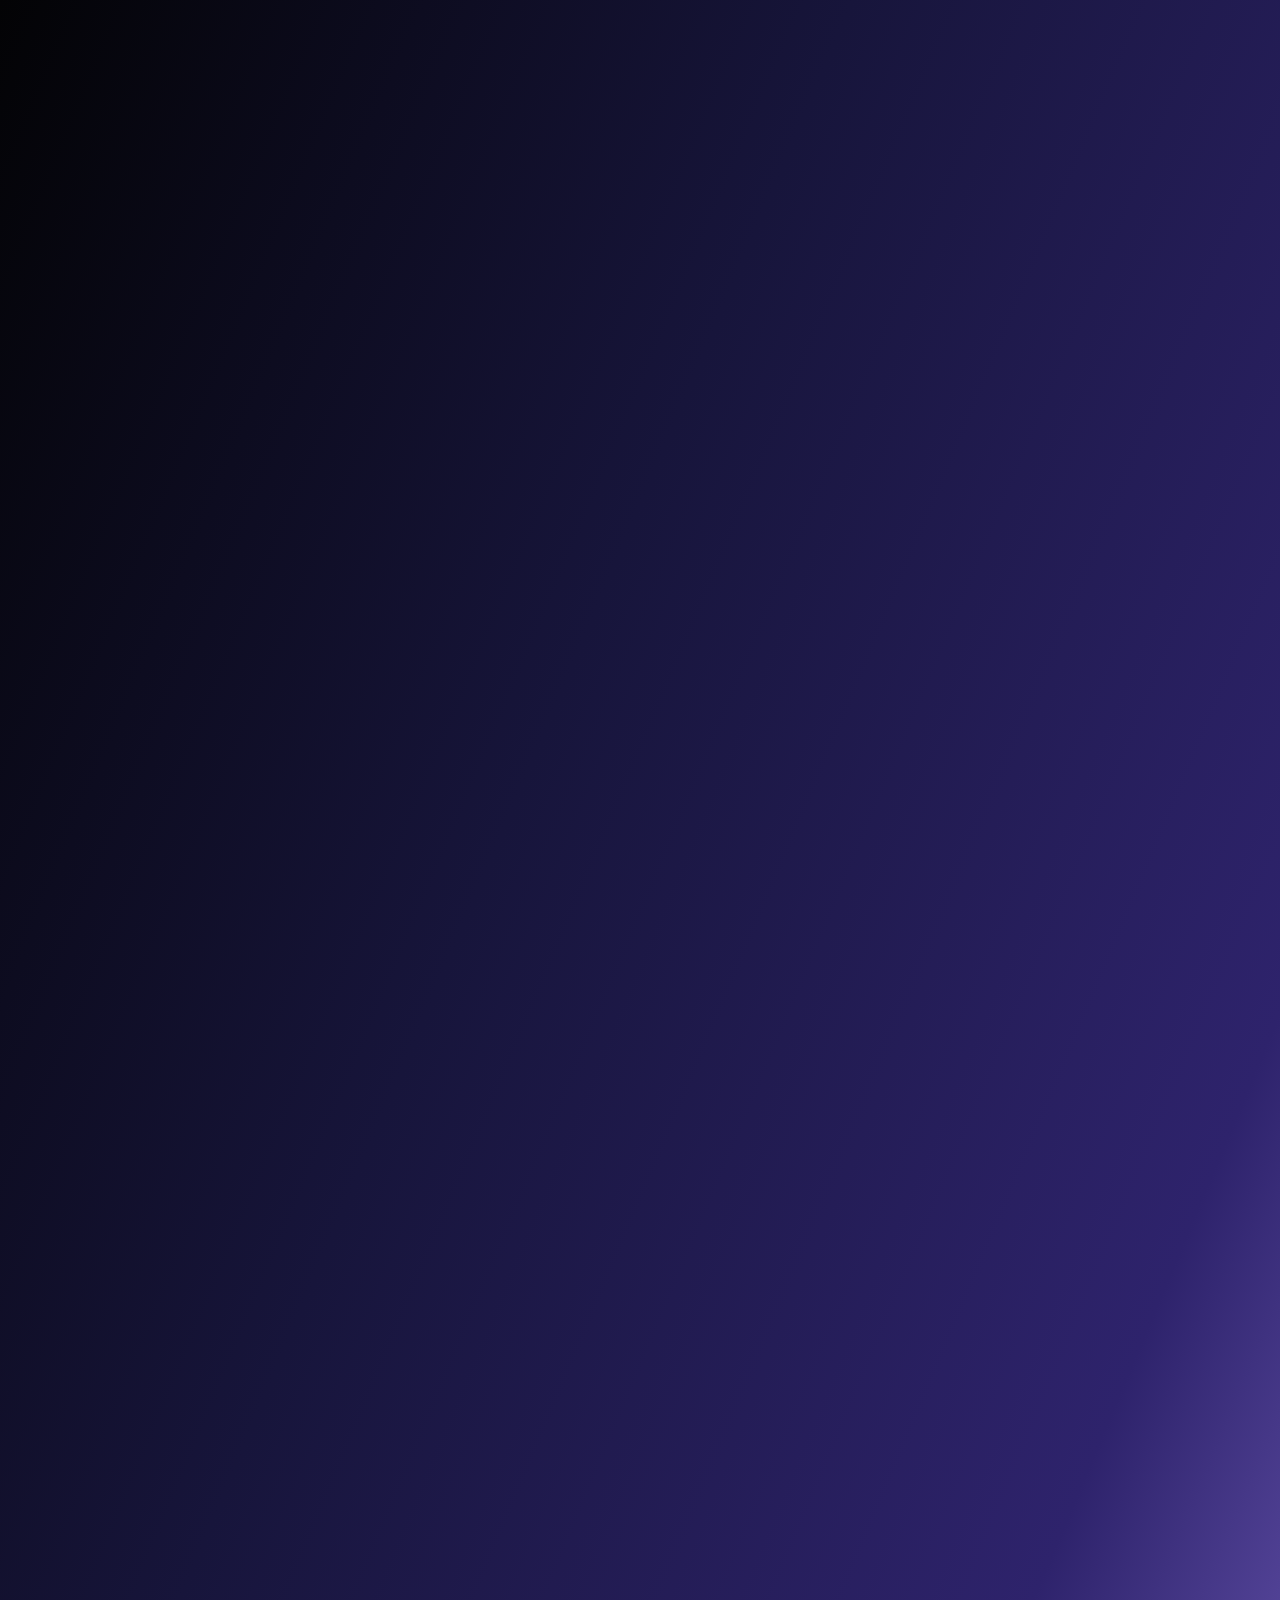
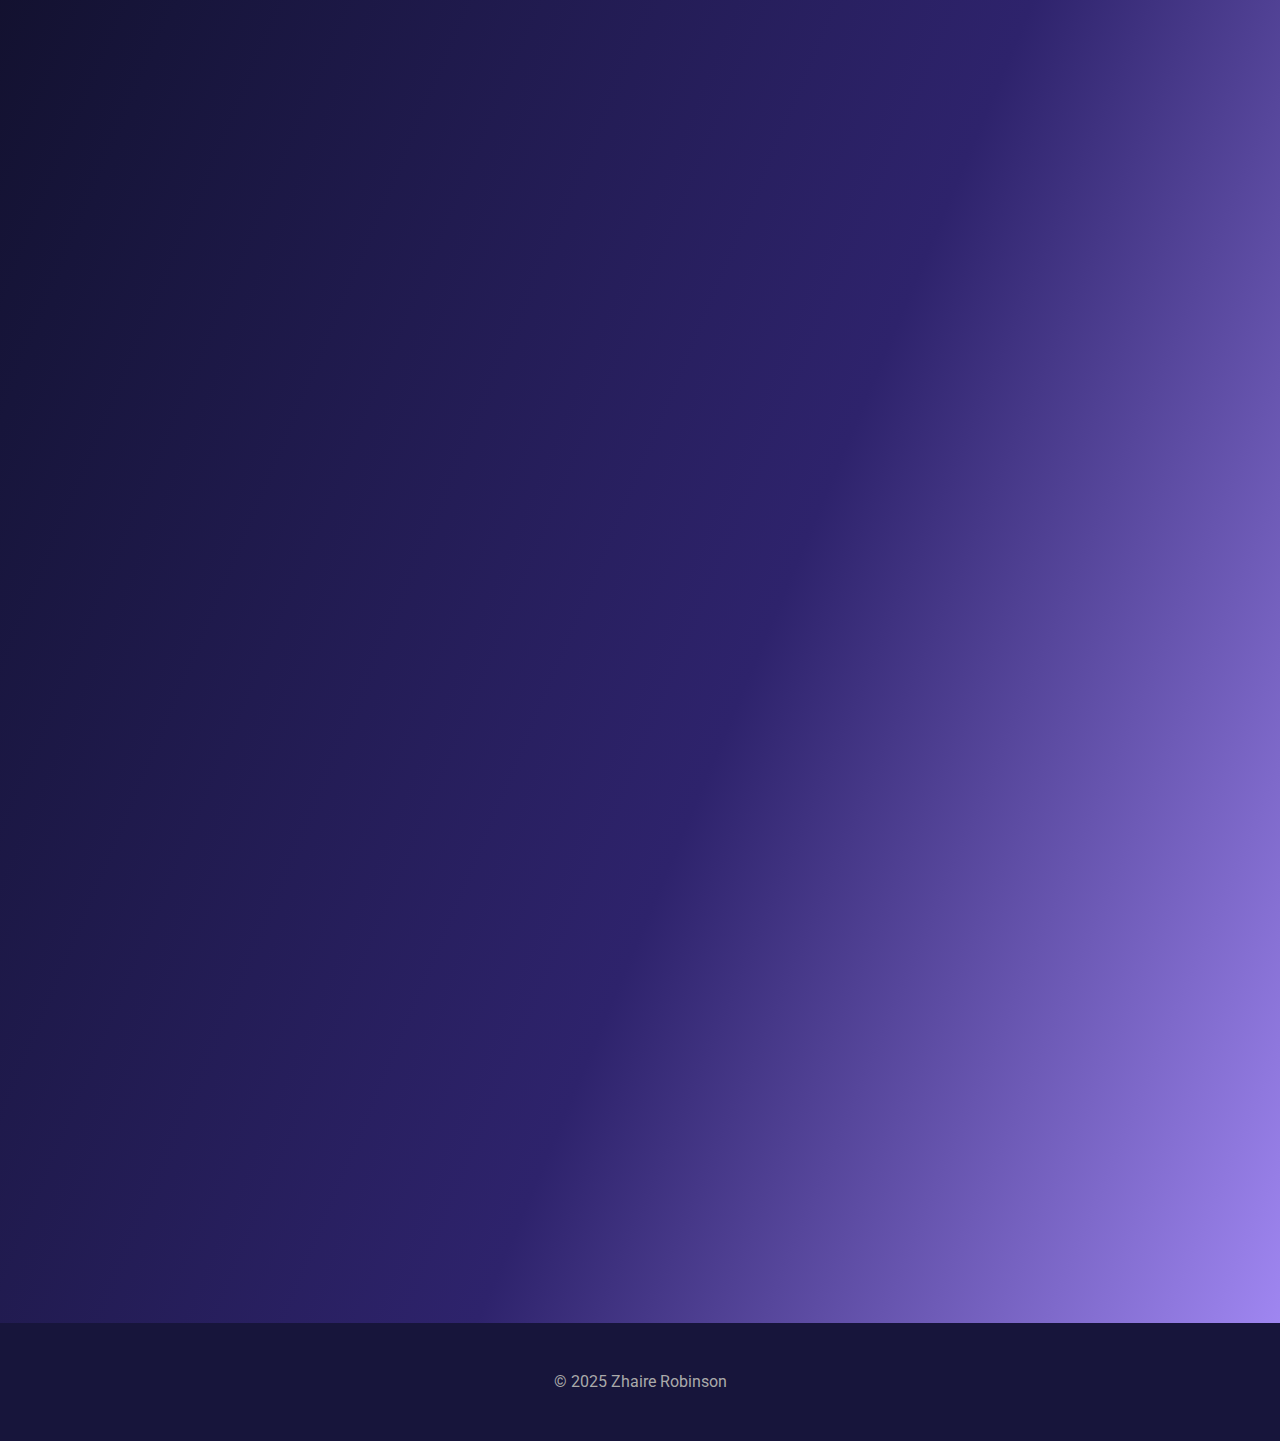
<file: index.html>
<!DOCTYPE html>
<html lang="en">
<head>
  <meta charset="UTF-8" />
  <meta name="viewport" content="width=device-width, initial-scale=1.0" />
  <title>Zhaire Robinson | Portfolio</title>
  <link href="https://fonts.googleapis.com/css2?family=Roboto:wght@400;700&display=swap" rel="stylesheet">
  <link rel="stylesheet" href="style.css" />
  <style>
    html {
      scroll-behavior: smooth;
    }
    .fade-in {
      opacity: 0;
      transform: translateY(30px);
      animation: fadeUp 0.8s ease-out forwards;
    }
    @keyframes fadeUp {
      to {
        opacity: 1;
        transform: translateY(0);
      }
    }
    .floating {
      animation: float 6s ease-in-out infinite;
    }
    @keyframes float {
      0% { transform: translateY(0px); }
      50% { transform: translateY(-10px); }
      100% { transform: translateY(0px); }
    }
  </style>
</head>
<body style="background: linear-gradient(to bottom right, #030305, #17153B, #2E236C, #a68cf9);">
  <header class="hero fade-in" style="background: linear-gradient(to right, #534278, #292628);">
    <nav>
      <div class="profile">
        <img src="your-photo.jpg" alt="Zhaire Robinson headshot" class="profile-img floating">
        <h1>Zhaire Robinson</h1>
      </div>
      <ul>
        <li><a href="#about">About</a></li>
        <li><a href="#projects">Projects</a></li>
        <li><a href="#experience">Experience</a></li>
        <li><a href="#contact">Contact</a></li>
      </ul>
    </nav>
    <div class="hero-text">
      <h2>Cybersecurity & IT Student</h2>
      <p>Combining technical strength and creative intuition to build, protect, and innovate.</p>
      <a class="cta-button" href="#projects">Explore My Projects</a>
    </div>
  </header>

  <section id="about" class="section decorated fade-in">
    <h2>About Me</h2>
    <p>I’m Zhaire Robinson — a driven Cybersecurity student based in Tampa, FL with hands-on experience in help desk support, customer experience, and IT troubleshooting. Currently studying IT & Cybersecurity at HCC, I’m expanding my skills in scripting, network defense, and system design while staying curious and creative in everything I do.</p>
  </section>

  <section id="projects" class="section decorated fade-in">
    <h2>Featured Projects</h2>
    <div class="projects">
      <div class="project-card">
        <img src="project1.jpg" alt="Screenshot of My Web project" class="project-img">
        <h3>My Web</h3>
        <p>My first website using HTML/CSS and Bootstrap. A simple but personal introduction to code and creativity.</p>
        <a href="https://replit.com/@zeettabyte" target="_blank">View Project</a>
      </div>
      <div class="project-card">
        <img src="project2.jpg" alt="Screenshot of PC Design project" class="project-img">
        <h3>Custom PC Design</h3>
        <p>Lab experience designing and documenting the build of a custom high-end PC to meet various needs.</p>
        <a href="https://hccfl-my.sharepoint.com/:p:/r/personal/zrobinson12_hawkmail_hccfl_edu/Documents/Lab%20Designing%20a%20Custom%20PC.pptx?web=1" target="_blank">View Project</a>
      </div>
    </div>
  </section>

  <section id="education" class="section decorated fade-in">
  <h2>Education</h2>
  <div class="experience-item">
    <h3>Hillsborough Community College</h3>
    <p>Associate of Science in Information Technology (May 2022 - May 2024)<br>
    Associate of Arts – Cybersecurity Pathway (May 2024 – Aug 2025)</p>
  </div>
</section>

<section id="experience" class="section decorated fade-in">
    <h2>Experience</h2>
    <div class="experience-item">
      <h3>Cybersecurity Intern – Cyber Security Solutions LLC</h3>
      <p>Hands-on experience with AD, CRM systems, EDR tools like SentinelOne, and real-world troubleshooting.</p>
    </div>
    <div class="experience-item">
      <h3>IT Ambassador – Amazon</h3>
      <p>Providing L1 IT support, assisting with peripherals, hardware issues, and collaborating across teams.</p>
    </div>
  </section>

  <section id="contact" class="section fade-in">
    <h2>Contact</h2>
    <p>Email: <a href="mailto:Zhairetr@icloud.com">Zhairetr@icloud.com</a></p>
    <p>LinkedIn: <a href="https://linkedin.com/in/zhaire-robinson-4573062a9" target="_blank">linkedin.com/in/zhaire-robinson</a></p>
    <p>GitHub: <a href="https://github.com/zeettabyte" target="_blank">github.com/zeettabyte</a></p>
  </section>

  <footer>
    <p>&copy; 2025 Zhaire Robinson</p>
  </footer>
</body>
</html>
</file>
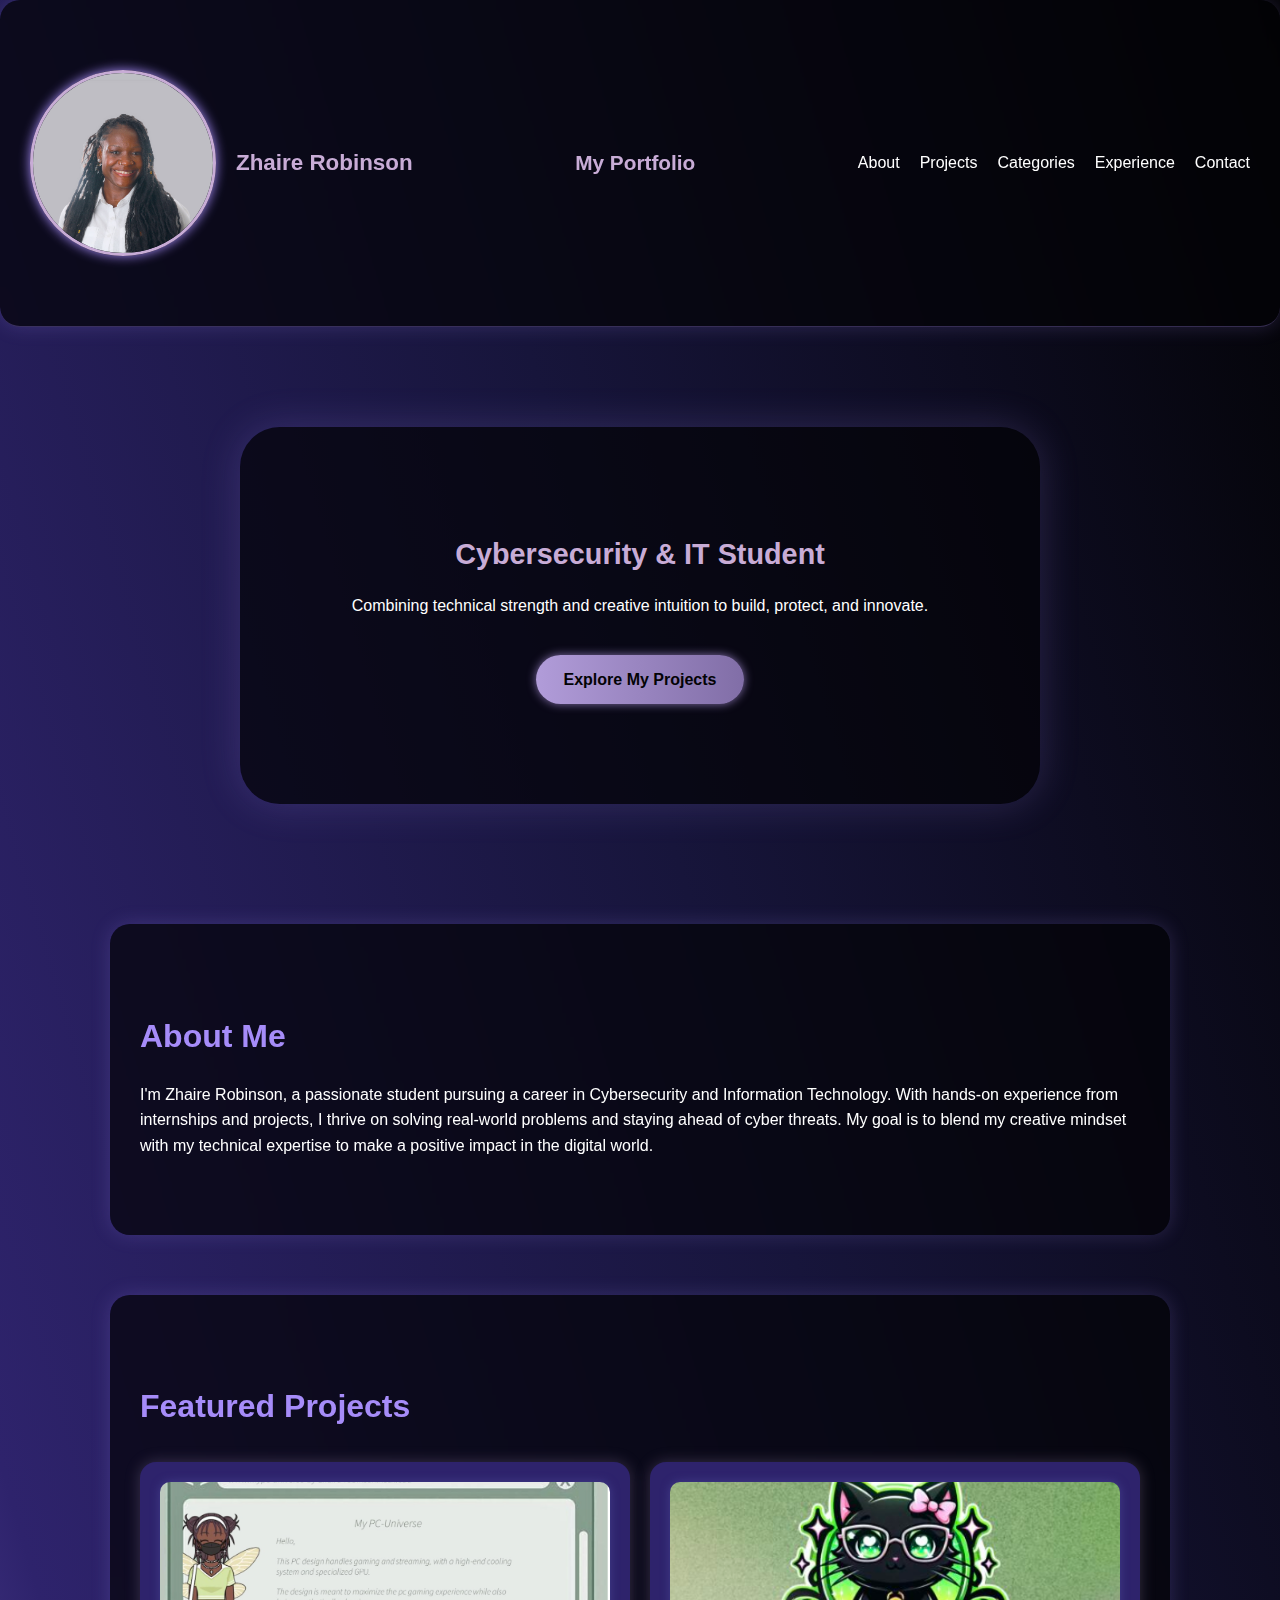
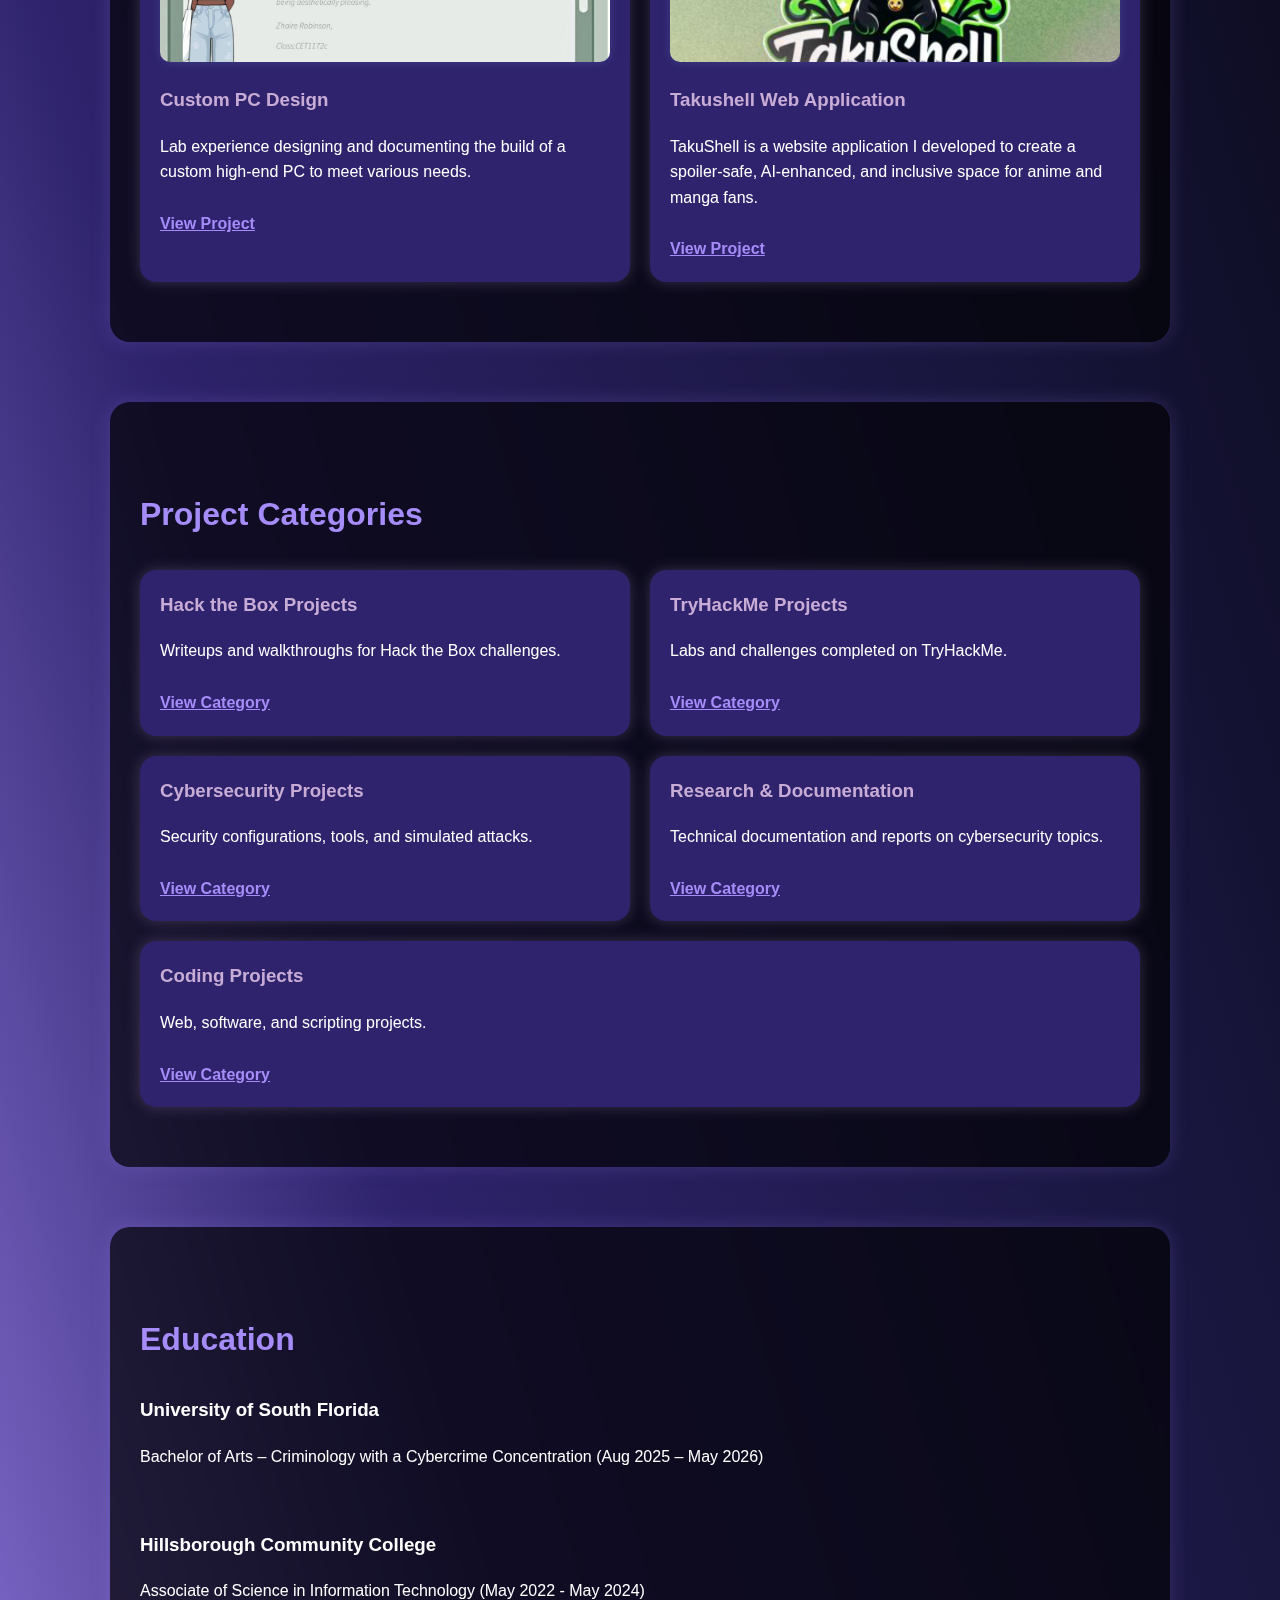
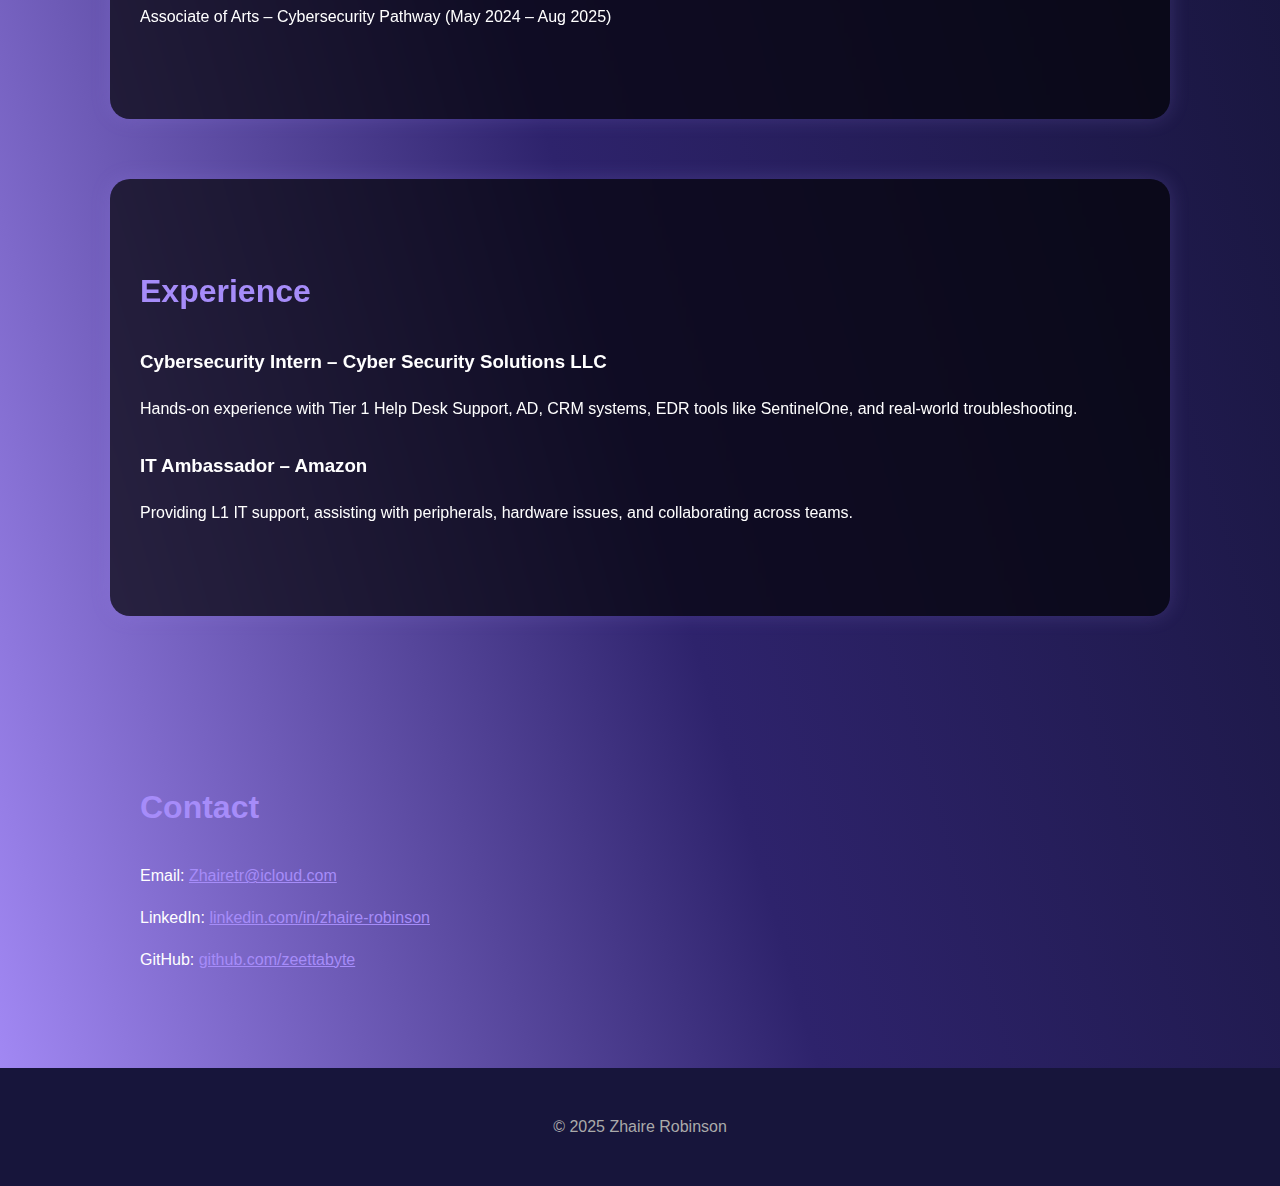
<file: Zhaires-portfolio/index.html>
<!DOCTYPE html>
<html lang="en">
<head>
  <meta charset="UTF-8" />
  <meta name="viewport" content="width=device-width, initial-scale=1" />
  <title>Zhaire Robinson Portfolio</title>
  <link rel="stylesheet" href="style.css" />
  <link rel="icon" href="favicon.ico" type="image/x-icon" />
</head>
<body style="background: linear-gradient(to top right, #a68cf9, #2E236C, #17153B, #030305);">

  <header class="page-header fade-in decorated">
    <nav>
      <div class="profile">
        <img src="your-photo.jpg" alt="Zhaire Robinson headshot" class="profile-img" />
        <h1>Zhaire Robinson</h1>
      </div>

      <div class="portfolio-title">My Portfolio</div>

      <ul>
        <li><a href="#about">About</a></li>
        <li><a href="#projects">Projects</a></li>
        <li><a href="#categories">Categories</a></li>
        <li><a href="#experience">Experience</a></li>
        <li><a href="#contact">Contact</a></li>
      </ul>
    </nav>
  </header>

  <main>
    <section class="hero fade-in">
      <div class="hero-text">
        <h2>Cybersecurity & IT Student</h2>
        <p>Combining technical strength and creative intuition to build, protect, and innovate.</p>
        <a class="cta-button" href="#projects">Explore My Projects</a>
      </div>
    </section>

    <section id="about" class="section decorated fade-in">
      <h2>About Me</h2>
      <div class="about-card">
        <p>
          I'm Zhaire Robinson, a passionate student pursuing a career in Cybersecurity and Information Technology. With hands-on experience from internships and projects, I thrive on solving real-world problems and staying ahead of cyber threats. My goal is to blend my creative mindset with my technical expertise to make a positive impact in the digital world.
        </p>
      </div>
    </section>

    <section id="projects" class="section decorated fade-in">
      <h2>Featured Projects</h2>
      <div class="projects">
        <div class="project-card">
          <img src="project1.jpg" alt="Screenshot of My PC Design Project" class="project-img" />
          <h3>Custom PC Design</h3>
          <p>Lab experience designing and documenting the build of a custom high-end PC to meet various needs.</p>
          <a href="https://hccfl-my.sharepoint.com/:p:/r/personal/zrobinson12_hawkmail_hccfl_edu/Documents/Lab%20Designing%20a%20Custom%20PC.pptx?web=1" target="_blank" rel="noopener noreferrer">View Project</a>
        </div>
        <div class="project-card">
          <img src="project2.jpg" alt="Screenshot of Takusell project" class="project-img" />
          <h3>Takushell Web Application</h3>
          <p>TakuShell is a website application I developed to create a spoiler-safe, AI-enhanced, and inclusive space for anime and manga fans.</p>
          <a href="https://github.com/zeettabyte/TakuShell_Complete_Prototype" target="_blank" rel="noopener noreferrer">View Project</a>
        </div>
        <!-- Add your 3rd featured project here -->
      </div>
    </section>

    <section id="categories" class="section decorated fade-in">
      <h2>Project Categories</h2>
      <div class="projects">
        <div class="project-card">
          <h3>Hack the Box Projects</h3>
          <p>Writeups and walkthroughs for Hack the Box challenges.</p>
          <a href="hackthebox.html">View Category</a>
        </div>
        <div class="project-card">
          <h3>TryHackMe Projects</h3>
          <p>Labs and challenges completed on TryHackMe.</p>
          <a href="tryhackme.html">View Category</a>
        </div>
        <div class="project-card">
          <h3>Cybersecurity Projects</h3>
          <p>Security configurations, tools, and simulated attacks.</p>
          <a href="cybersecurity-projects.html">View Category</a>
        </div>
        <div class="project-card">
          <h3>Research & Documentation</h3>
          <p>Technical documentation and reports on cybersecurity topics.</p>
          <a href="research&documentation.html">View Category</a>
        </div>
        <div class="project-card">
          <h3>Coding Projects</h3>
          <p>Web, software, and scripting projects.</p>
          <a href="coding-projects.html">View Category</a>
        </div>
      </div>
    </section>

    <section id="education" class="section decorated fade-in">
      <h2>Education</h2>
      <div class="experience-item">
        <h3>University of South Florida</h3>
        <p>
          Bachelor of Arts – Criminology with a Cybercrime Concentration (Aug 2025 – May 2026)
        </p>
        <br />
        <h3>Hillsborough Community College</h3>
        <p>
          Associate of Science in Information Technology (May 2022 - May 2024)<br />
          Associate of Arts – Cybersecurity Pathway (May 2024 – Aug 2025)
        </p>
      </div>
    </section>

    <section id="experience" class="section decorated fade-in">
      <h2>Experience</h2>
      <div class="experience-item">
        <h3>Cybersecurity Intern – Cyber Security Solutions LLC</h3>
        <p>
          Hands-on experience with Tier 1 Help Desk Support, AD, CRM systems, EDR tools like SentinelOne, and real-world troubleshooting.
        </p>
      </div>
      <div class="experience-item">
        <h3>IT Ambassador – Amazon</h3>
        <p>Providing L1 IT support, assisting with peripherals, hardware issues, and collaborating across teams.</p>
      </div>
    </section>

    <section id="contact" class="section fade-in">
      <h2>Contact</h2>
      <p>Email: <a href="mailto:Zhairetr@icloud.com">Zhairetr@icloud.com</a></p>
      <p>LinkedIn: <a href="https://linkedin.com/in/zhaire-robinson-4573062a9" target="_blank" rel="noopener noreferrer">linkedin.com/in/zhaire-robinson</a></p>
      <p>GitHub: <a href="https://github.com/zeettabyte" target="_blank" rel="noopener noreferrer">github.com/zeettabyte</a></p>
    </section>
  </main>

  <footer>
    <p>&copy; 2025 Zhaire Robinson</p>
  </footer>

</body>
</html>
</file>
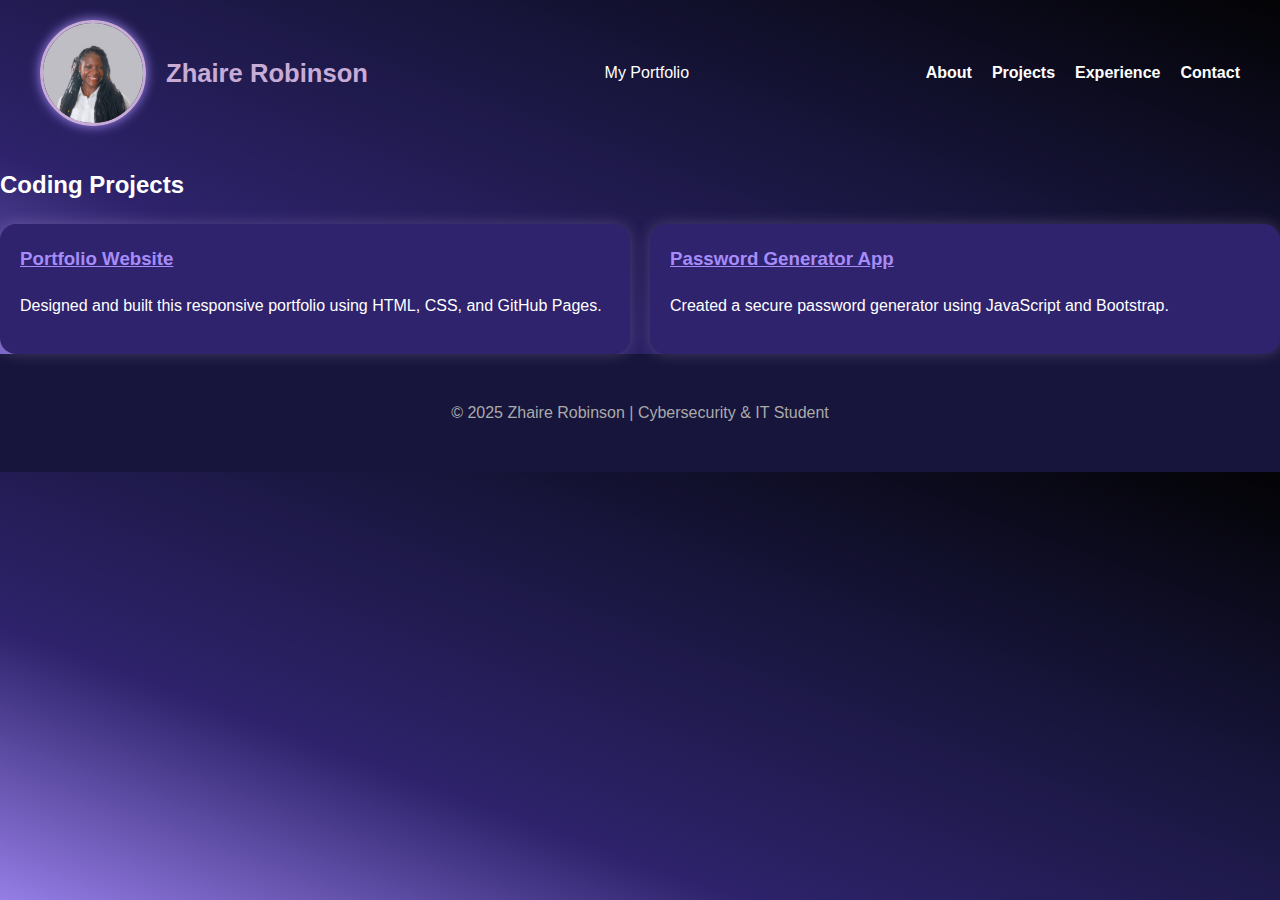
<file: coding-projects.html>
<!DOCTYPE html>
<html lang="en">
<head>
  <meta charset="UTF-8" />
  <meta name="viewport" content="width=device-width, initial-scale=1.0"/>
  <title>Coding Projects | Zhaire Robinson</title>
  <link rel="stylesheet" href="style.css" />
</head>
<body>
  <nav>
    <div class="profile">
      <img src="your-photo.jpg" alt="Zhaire Robinson headshot" class="profile-img" />
      <h1>Zhaire Robinson</h1>
    </div>
    <div class="portfolio-title">My Portfolio</div>
    <ul>
      <li><a href="index.html#about">About</a></li>
      <li><a href="index.html#projects">Projects</a></li>
      <li><a href="index.html#experience">Experience</a></li>
      <li><a href="index.html#contact">Contact</a></li>
    </ul>
  </nav>

  <main>
    <section id="coding-projects">
      <h2>Coding Projects</h2>
      <div class="projects">
        <div class="project-card">
          <h3>         
            <a href="https://github.com/zeettabyte/github-portfolio" target="_blank" rel="noopener noreferrer">
            Portfolio Website
            </a>
          </h3>
          <p>Designed and built this responsive portfolio using HTML, CSS, and GitHub Pages.</p>
        </div>
        <div class="project-card">
          <h3>
            <a href="https://github.com/zeettabyte/password-generator?tab=readme-ov-file#password-generator" target="_blank" rel="noopener noreferrer">
          Password Generator App
            </a>
          </h3>
          <p>Created a secure password generator using JavaScript and Bootstrap.</p>
        </div>
      </div>
    </section>
  </main>

  <footer>
    <p>&copy; 2025 Zhaire Robinson | Cybersecurity & IT Student</p>
  </footer>
</body>
</html>
</file>
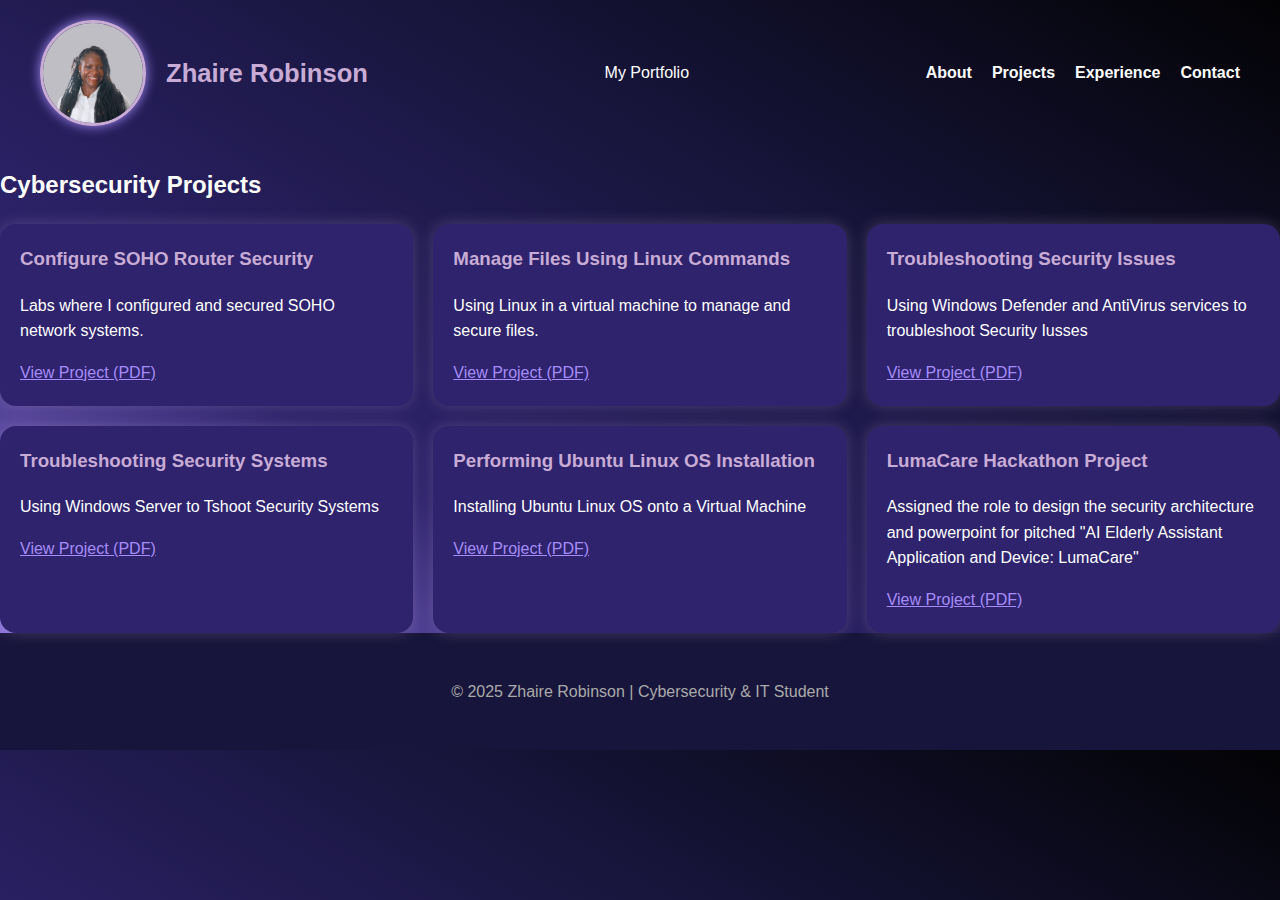
<file: cybersecurity-projects.html>
<!DOCTYPE html>
<html lang="en">
<head>
  <meta charset="UTF-8" />
  <meta name="viewport" content="width=device-width, initial-scale=1.0"/>
  <title>Cybersecurity | Zhaire Robinson</title>
  <link rel="stylesheet" href="style.css" />
</head>
<body>
  <nav>
    <div class="profile">
      <img src="your-photo.jpg" alt="Zhaire Robinson headshot" class="profile-img" />
      <h1>Zhaire Robinson</h1>
    </div>
    <div class="portfolio-title">My Portfolio</div>
    <ul>
      <li><a href="index.html#about">About</a></li>
      <li><a href="index.html#projects">Projects</a></li>
      <li><a href="index.html#experience">Experience</a></li>
      <li><a href="index.html#contact">Contact</a></li>
    </ul>
  </nav>

  <main>
    <section id="cybersecurity-projects">
      <h2>Cybersecurity Projects</h2>
      <div class="projects">

        <!-- Project 1 -->
        <div class="project-card">
          <h3>Configure SOHO Router Security</h3>
          <p>Labs where I configured and secured SOHO network systems.</p>
        
          <a class="btn" href="Configuring-SOHO-Router.pdf" target="_blank" rel="noopener noreferrer">
            View Project (PDF)
          </a>
        </div>

        <!-- Project 2 -->
        <div class="project-card">
          <h3>Manage Files Using Linux Commands</h3>
          <p>Using Linux in a virtual machine to manage and secure files.</p>
        
          <a class="btn" href="Linux-File-Management.pdf" target="_blank" rel="noopener noreferrer">
            View Project (PDF)
          </a>
        </div>

        <!-- Project 3 -->
        <div class="project-card">
          <h3>Troubleshooting Security Issues</h3>
          <p>Using Windows Defender and AntiVirus services to troubleshoot Security Iusses</p>
        
          <a class="btn" href="Troubleshoot-Security-Issues.pdf" target="_blank" rel="noopener noreferrer">
            View Project (PDF)
          </a>
        </div>

                <div class="project-card">
          <h3>Troubleshooting Security Systems</h3>
          <p>Using Windows Server to Tshoot Security Systems</p>
        
          <a class="btn" href="TShoot-Systems-Services.pdf" target="_blank" rel="noopener noreferrer">
            View Project (PDF)
          </a>
        </div>

 <div class="project-card">
          <h3>Performing Ubuntu Linux OS Installation</h3>
          <p>Installing Ubuntu Linux OS onto a Virtual Machine</p>
        
          <a class="btn" href="Installing-Ubuntu-Linux.pdf" target="_blank" rel="noopener noreferrer">
            View Project (PDF)
          </a>
        </div>

         <div class="project-card">
          <h3>LumaCare Hackathon Project</h3>
          <p>Assigned the role to design the security architecture and powerpoint for pitched "AI Elderly Assistant Application and Device: LumaCare"</p>
        
          <a class="btn" href="LumaCare-Hackathon.pdf" target="_blank" rel="noopener noreferrer">
            View Project (PDF)
          </a>
        </div>

      </div>
    </section>
  </main>

  <footer>
    <p>&copy; 2025 Zhaire Robinson | Cybersecurity & IT Student</p>
  </footer>
</body>
</html>
</file>
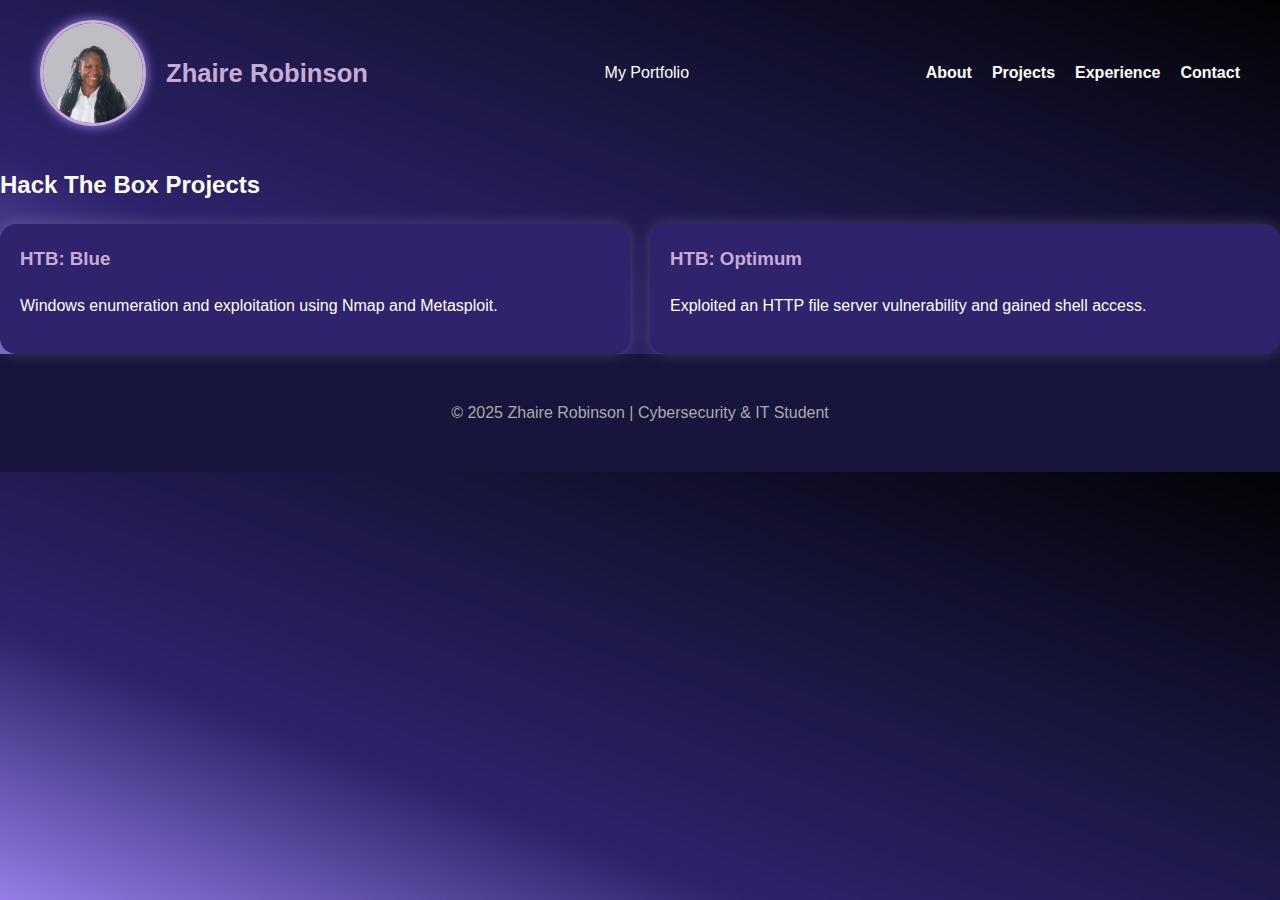
<file: hackthebox.html>
<!DOCTYPE html>
<html lang="en">
<head>
  <meta charset="UTF-8" />
  <meta name="viewport" content="width=device-width, initial-scale=1.0"/>
  <title>Hack The Box | Zhaire Robinson</title>
  <link rel="stylesheet" href="style.css" />
</head>
<body>
  <nav>
    <div class="profile">
      <img src="your-photo.jpg" alt="Zhaire Robinson headshot" class="profile-img" />
      <h1>Zhaire Robinson</h1>
    </div>
    <div class="portfolio-title">My Portfolio</div>
    <ul>
      <li><a href="index.html#about">About</a></li>
      <li><a href="index.html#projects">Projects</a></li>
      <li><a href="index.html#experience">Experience</a></li>
      <li><a href="index.html#contact">Contact</a></li>
    </ul>
  </nav>

  <main>
    <section id="hackthebox-projects">
      <h2>Hack The Box Projects</h2>
      <div class="projects">
        <div class="project-card">
          <h3>HTB: Blue</h3>
          <p>Windows enumeration and exploitation using Nmap and Metasploit.</p>
        </div>
        <div class="project-card">
          <h3>HTB: Optimum</h3>
          <p>Exploited an HTTP file server vulnerability and gained shell access.</p>
        </div>
      </div>
    </section>
  </main>

  <footer>
    <p>&copy; 2025 Zhaire Robinson | Cybersecurity & IT Student</p>
  </footer>
</body>
</html>
</file>
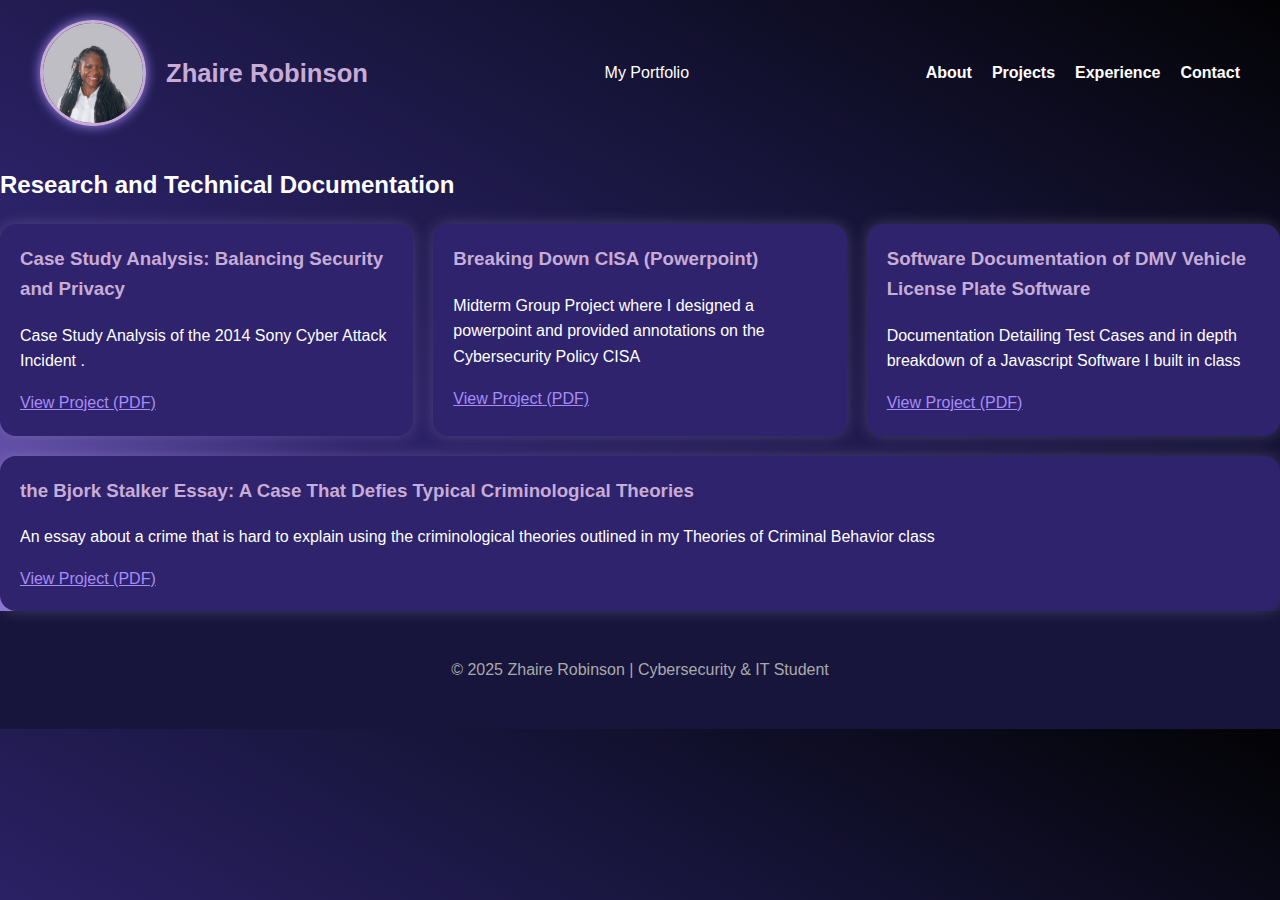
<file: research&documentation.html>
<!DOCTYPE html>
<html lang="en">
<head>
  <meta charset="UTF-8" />
  <meta name="viewport" content="width=device-width, initial-scale=1.0"/>
  <title>Cybersecurity | Zhaire Robinson</title>
  <link rel="stylesheet" href="style.css" />
</head>
<body>
  <nav>
    <div class="profile">
      <img src="your-photo.jpg" alt="Zhaire Robinson headshot" class="profile-img" />
      <h1>Zhaire Robinson</h1>
    </div>
    <div class="portfolio-title">My Portfolio</div>
    <ul>
      <li><a href="index.html#about">About</a></li>
      <li><a href="index.html#projects">Projects</a></li>
      <li><a href="index.html#experience">Experience</a></li>
      <li><a href="index.html#contact">Contact</a></li>
    </ul>
  </nav>

  <main>
    <section id="cybersecurity-projects">
      <h2>Research and Technical Documentation</h2>
      <div class="projects">

        <!-- Project 1 -->
        <div class="project-card">
          <h3>Case Study Analysis: Balancing Security and Privacy</h3>
          <p>Case Study Analysis of the 2014 Sony Cyber Attack Incident .</p>
        
          <a class="btn" href="Case-Study-2014-Sony.pdf" target="_blank" rel="noopener noreferrer">
            View Project (PDF)
          </a>
        </div>

        <!-- Project 2 -->
        <div class="project-card">
          <h3>Breaking Down CISA (Powerpoint)</h3>
          <p>Midterm Group Project where I designed a powerpoint and provided annotations on the Cybersecurity Policy CISA</p>
        
          <a class="btn" href="Midterm-Group-Project-CISA.pdf" target="_blank" rel="noopener noreferrer">
            View Project (PDF)
          </a>
        </div>

        <!-- Project 3 -->
        <div class="project-card">
          <h3>Software Documentation of DMV Vehicle License Plate Software</h3>
          <p>Documentation Detailing Test Cases and in depth breakdown of a Javascript Software I built in class</p>
        
          <a class="btn" href="Vehicle-License-Plate-Documentation.pdf" target="_blank" rel="noopener noreferrer">
            View Project (PDF)
          </a>
        </div>

                <div class="project-card">
          <h3>the Bjork Stalker Essay: A Case That Defies Typical Criminological Theories</h3>
          <p>
An essay about a crime that is hard to explain using the criminological theories outlined in my Theories of Criminal Behavior class </p>
        
          <a class="btn" href="Bjork-Stalker-Essay.pdf" target="_blank" rel="noopener noreferrer">
            View Project (PDF)
          </a>
        </div>

      </div>
    </section>
  </main>

  <footer>
    <p>&copy; 2025 Zhaire Robinson | Cybersecurity & IT Student</p>
  </footer>
</body>
</html>
</file>
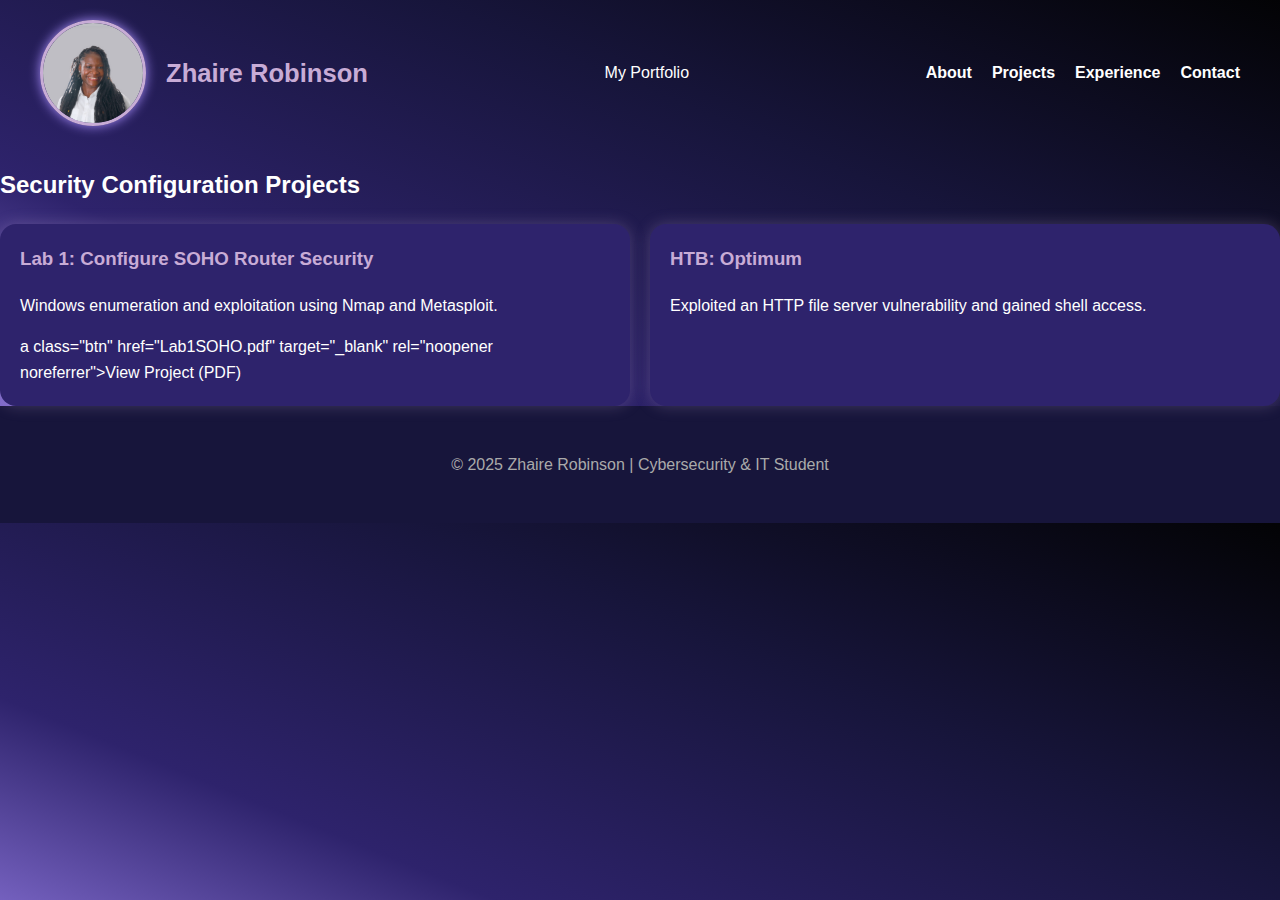
<file: SohoRouterConfigs.html>
<!DOCTYPE html>
<html lang="en">
<head>
  <meta charset="UTF-8" />
  <meta name="viewport" content="width=device-width, initial-scale=1.0"/>
  <title>Configuring Security Systems| Zhaire Robinson</title>
  <link rel="stylesheet" href="style.css" />
</head>
<body>
  <nav>
    <div class="profile">
      <img src="your-photo.jpg" alt="Zhaire Robinson headshot" class="profile-img" />
      <h1>Zhaire Robinson</h1>
    </div>
    <div class="portfolio-title">My Portfolio</div>
    <ul>
      <li><a href="index.html#about">About</a></li>
      <li><a href="index.html#projects">Projects</a></li>
      <li><a href="index.html#experience">Experience</a></li>
      <li><a href="index.html#contact">Contact</a></li>
    </ul>
  </nav>

  <main>
    <section id="hackthebox-projects">
      <h2>Security Configuration Projects</h2>
      <div class="projects">
        <div class="project-card">
          <h3>Lab 1: Configure SOHO Router Security</h3>
          <p>Windows enumeration and exploitation using Nmap and Metasploit.</p>
          a class="btn" href="Lab1SOHO.pdf" target="_blank" rel="noopener noreferrer">View Project (PDF)</a>
        </div>
        <div class="project-card">
          <h3>HTB: Optimum</h3>
          <p>Exploited an HTTP file server vulnerability and gained shell access.</p>
        </div>
      </div>
    </section>
  </main>

  <footer>
    <p>&copy; 2025 Zhaire Robinson | Cybersecurity & IT Student</p>
  </footer>
</body>
</html>
</file>
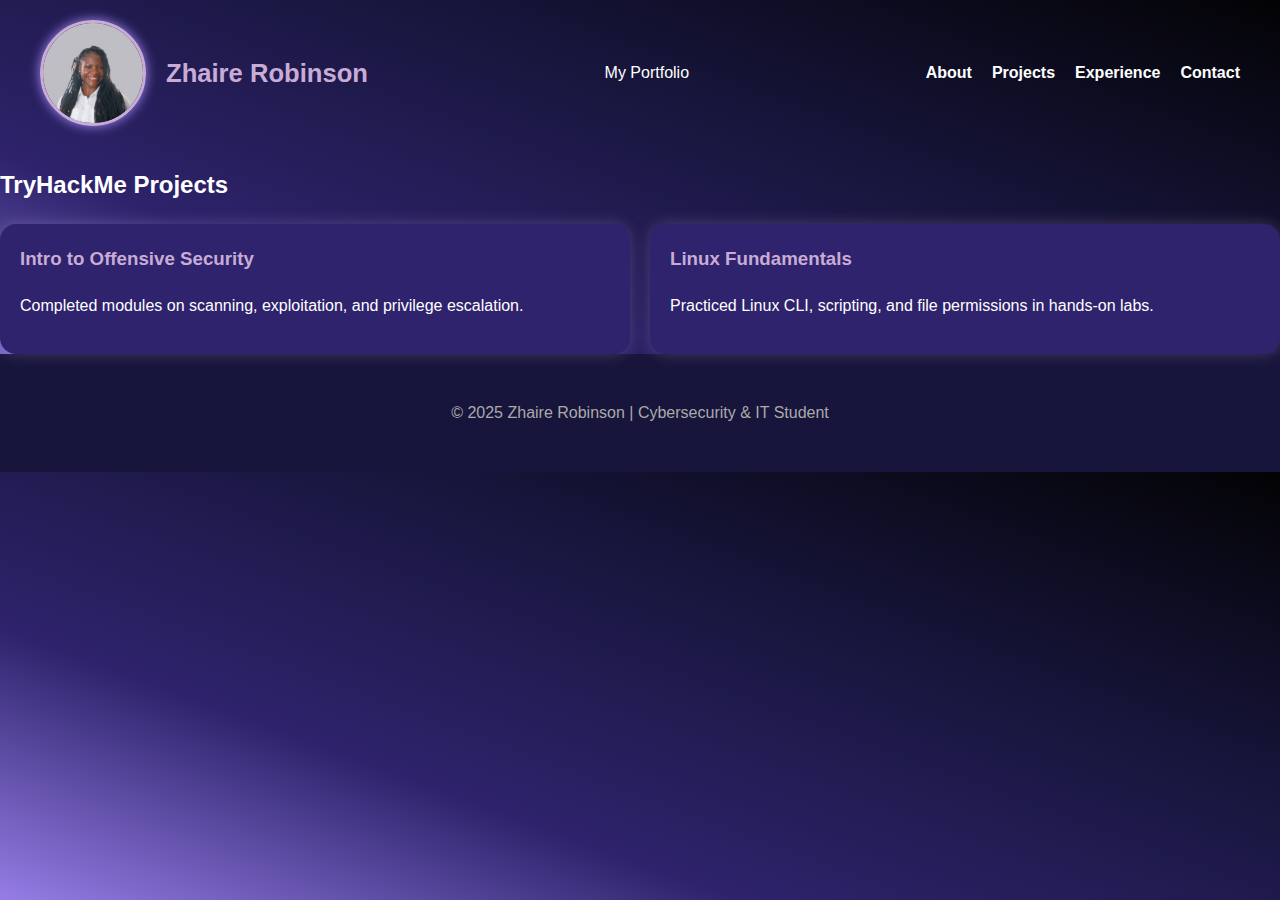
<file: tryhackme.html>
<!DOCTYPE html>
<html lang="en">
<head>
  <meta charset="UTF-8" />
  <meta name="viewport" content="width=device-width, initial-scale=1.0"/>
  <title>TryHackMe | Zhaire Robinson</title>
  <link rel="stylesheet" href="style.css" />
</head>
<body>
  <nav>
    <div class="profile">
      <img src="your-photo.jpg" alt="Zhaire Robinson headshot" class="profile-img" />
      <h1>Zhaire Robinson</h1>
    </div>
    <div class="portfolio-title">My Portfolio</div>
    <ul>
      <li><a href="index.html#about">About</a></li>
      <li><a href="index.html#projects">Projects</a></li>
      <li><a href="index.html#experience">Experience</a></li>
      <li><a href="index.html#contact">Contact</a></li>
    </ul>
  </nav>

  <main>
    <section id="tryhackme-projects">
      <h2>TryHackMe Projects</h2>
      <div class="projects">
        <div class="project-card">
          <h3>Intro to Offensive Security</h3>
          <p>Completed modules on scanning, exploitation, and privilege escalation.</p>
        </div>
        <div class="project-card">
          <h3>Linux Fundamentals</h3>
          <p>Practiced Linux CLI, scripting, and file permissions in hands-on labs.</p>
        </div>
      </div>
    </section>
  </main>

  <footer>
    <p>&copy; 2025 Zhaire Robinson | Cybersecurity & IT Student</p>
  </footer>
</body>
</html>
</file>
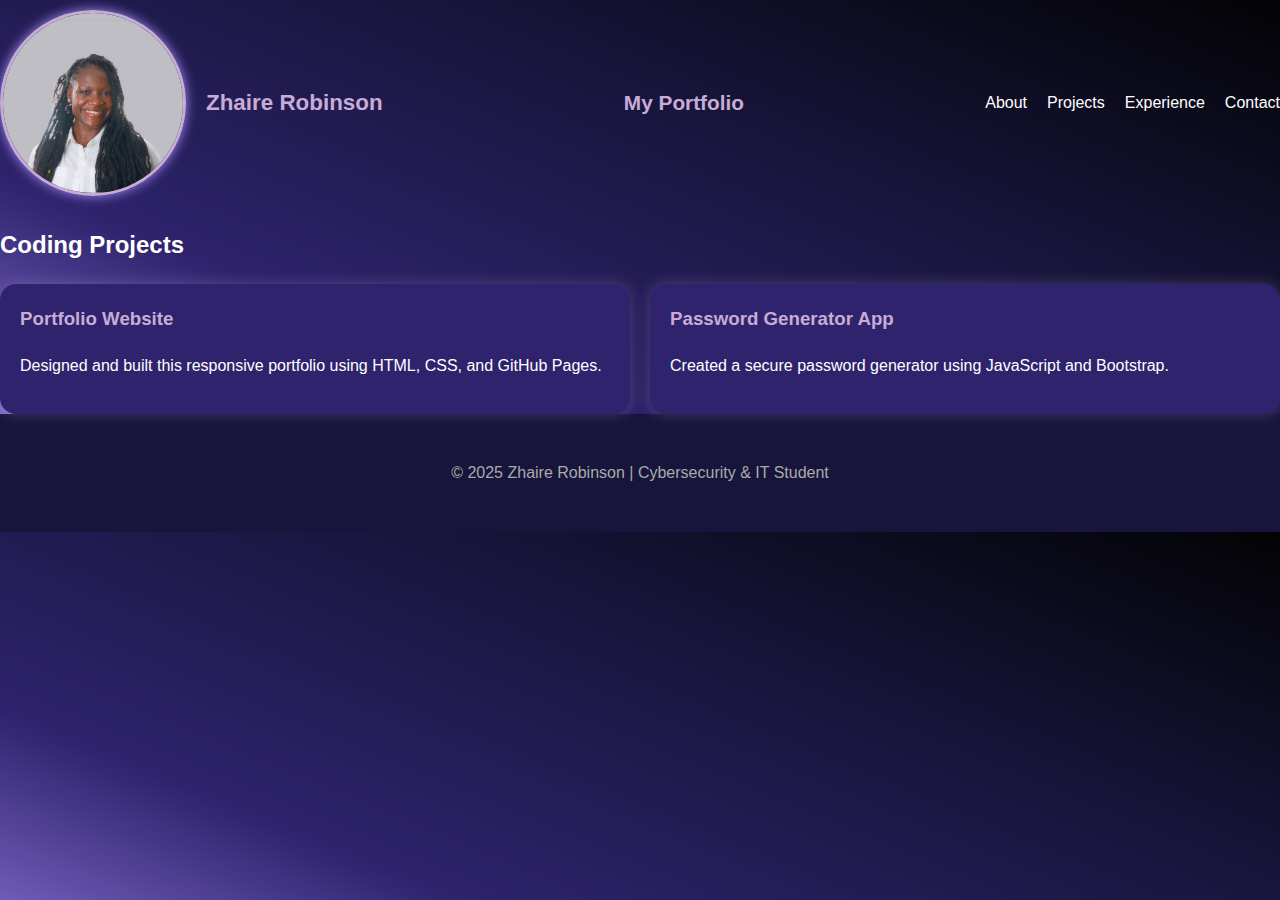
<file: Zhaires-portfolio/coding-projects.html>
<!DOCTYPE html>
<html lang="en">
<head>
  <meta charset="UTF-8" />
  <meta name="viewport" content="width=device-width, initial-scale=1.0"/>
  <title>Coding Projects | Zhaire Robinson</title>
  <link rel="stylesheet" href="style.css" />
</head>
<body>
  <nav>
    <div class="profile">
      <img src="your-photo.jpg" alt="Zhaire Robinson headshot" class="profile-img" />
      <h1>Zhaire Robinson</h1>
    </div>
    <div class="portfolio-title">My Portfolio</div>
    <ul>
      <li><a href="index.html#about">About</a></li>
      <li><a href="index.html#projects">Projects</a></li>
      <li><a href="index.html#experience">Experience</a></li>
      <li><a href="index.html#contact">Contact</a></li>
    </ul>
  </nav>

  <main>
    <section id="coding-projects">
      <h2>Coding Projects</h2>
      <div class="projects">
        <div class="project-card">
          <h3>Portfolio Website</h3>
          <p>Designed and built this responsive portfolio using HTML, CSS, and GitHub Pages.</p>
        </div>
        <div class="project-card">
          <h3>Password Generator App</h3>
          <p>Created a secure password generator using JavaScript and Bootstrap.</p>
        </div>
      </div>
    </section>
  </main>

  <footer>
    <p>&copy; 2025 Zhaire Robinson | Cybersecurity & IT Student</p>
  </footer>
</body>
</html>
</file>
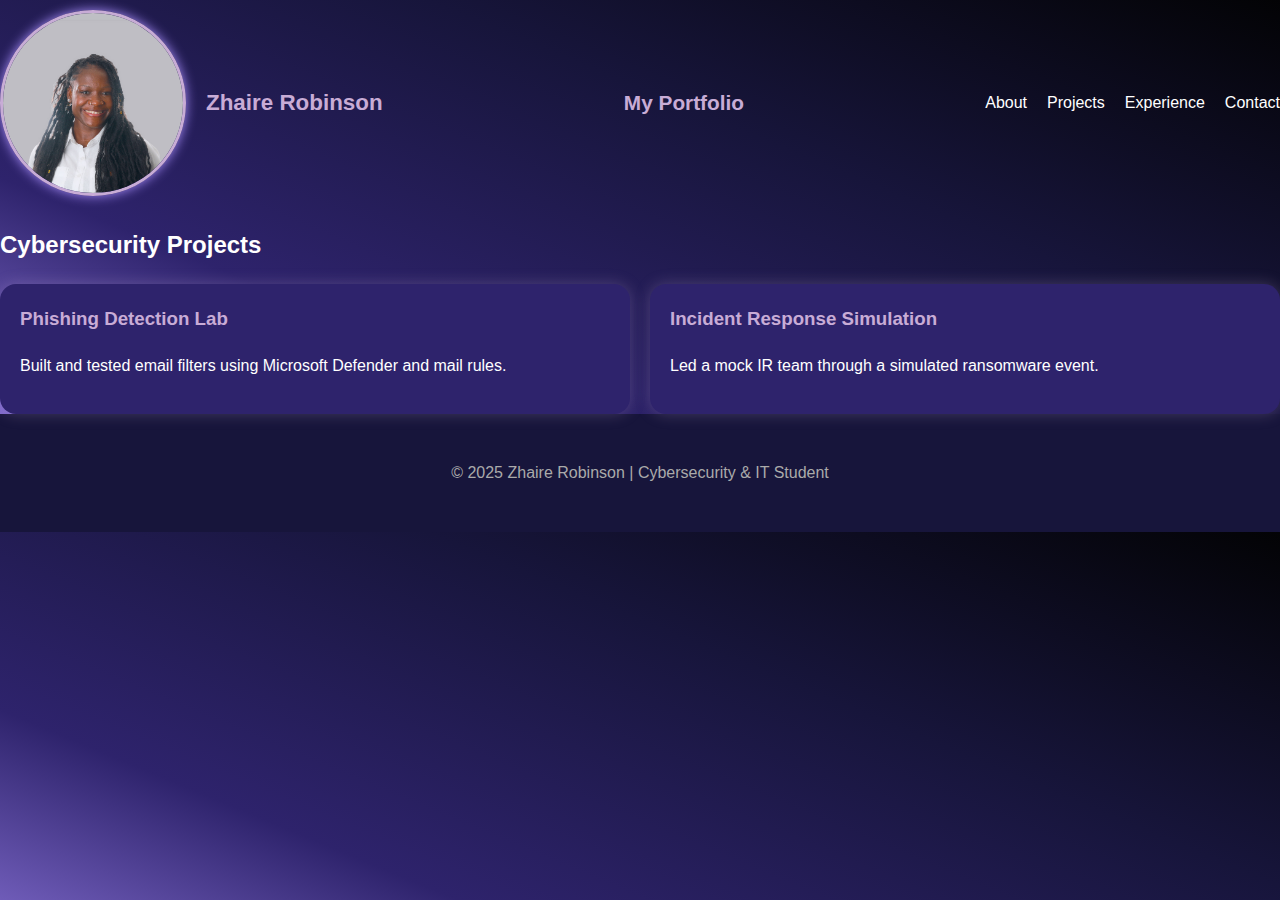
<file: Zhaires-portfolio/cybersecurity-projects.html>
<!DOCTYPE html>
<html lang="en">
<head>
  <meta charset="UTF-8" />
  <meta name="viewport" content="width=device-width, initial-scale=1.0"/>
  <title>Cybersecurity | Zhaire Robinson</title>
  <link rel="stylesheet" href="style.css" />
</head>
<body>
  <nav>
    <div class="profile">
      <img src="your-photo.jpg" alt="Zhaire Robinson headshot" class="profile-img" />
      <h1>Zhaire Robinson</h1>
    </div>
    <div class="portfolio-title">My Portfolio</div>
    <ul>
      <li><a href="index.html#about">About</a></li>
      <li><a href="index.html#projects">Projects</a></li>
      <li><a href="index.html#experience">Experience</a></li>
      <li><a href="index.html#contact">Contact</a></li>
    </ul>
  </nav>

  <main>
    <section id="cybersecurity-projects">
      <h2>Cybersecurity Projects</h2>
      <div class="projects">
        <div class="project-card">
          <h3>Phishing Detection Lab</h3>
          <p>Built and tested email filters using Microsoft Defender and mail rules.</p>
        </div>
        <div class="project-card">
          <h3>Incident Response Simulation</h3>
          <p>Led a mock IR team through a simulated ransomware event.</p>
        </div>
      </div>
    </section>
  </main>

  <footer>
    <p>&copy; 2025 Zhaire Robinson | Cybersecurity & IT Student</p>
  </footer>
</body>
</html>
</file>
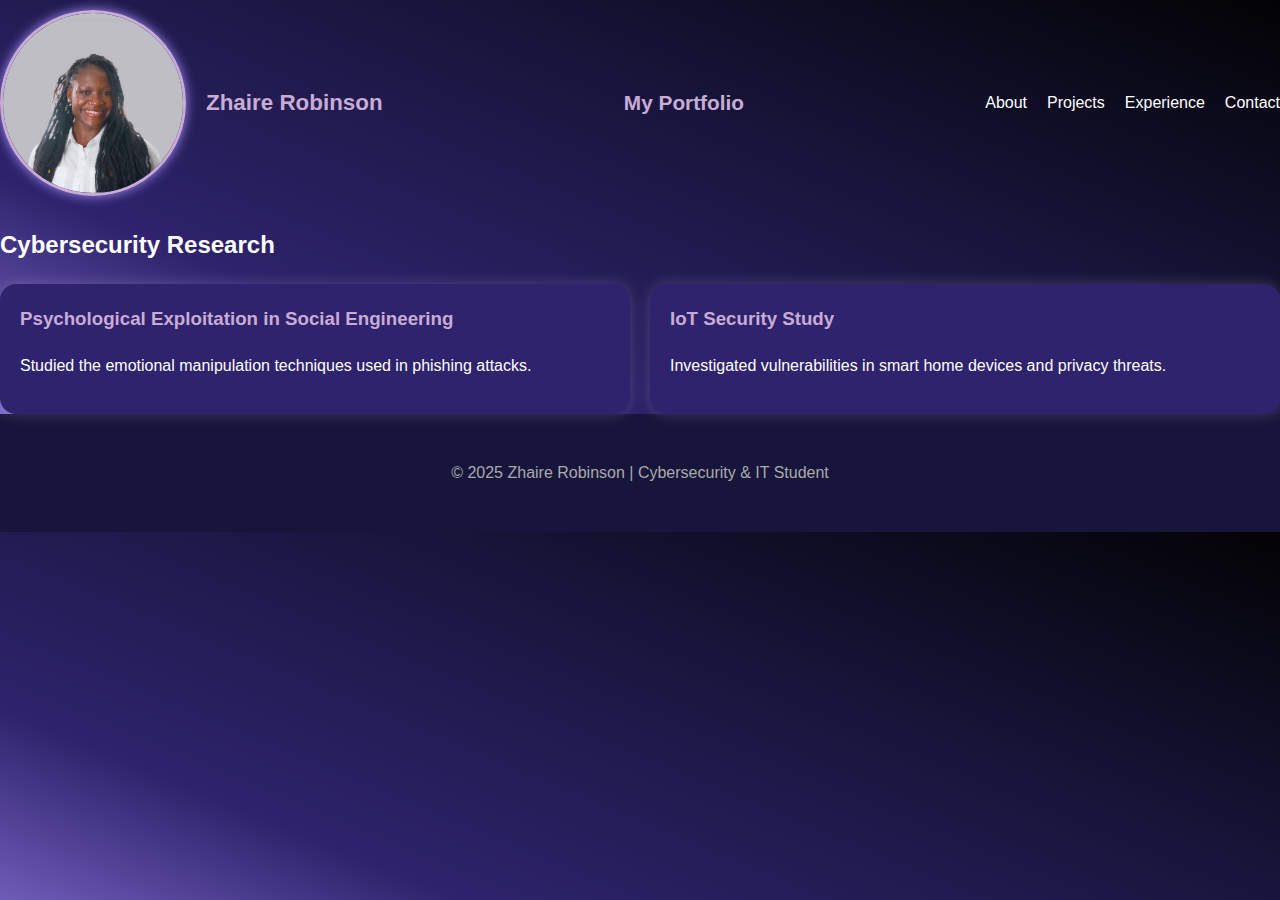
<file: Zhaires-portfolio/research&documentation.html>
<!DOCTYPE html>
<html lang="en">
<head>
  <meta charset="UTF-8" />
  <meta name="viewport" content="width=device-width, initial-scale=1.0"/>
  <title>Research and Documentation | Zhaire Robinson</title>
  <link rel="stylesheet" href="style.css" />
</head>
<body>
  <nav>
    <div class="profile">
      <img src="your-photo.jpg" alt="Zhaire Robinson headshot" class="profile-img" />
      <h1>Zhaire Robinson</h1>
    </div>
    <div class="portfolio-title">My Portfolio</div>
    <ul>
      <li><a href="index.html#about">About</a></li>
      <li><a href="index.html#projects">Projects</a></li>
      <li><a href="index.html#experience">Experience</a></li>
      <li><a href="index.html#contact">Contact</a></li>
    </ul>
  </nav>

  <main>
    <section id="research-projects">
      <h2>Cybersecurity Research</h2>
      <div class="projects">
        <div class="project-card">
          <h3>Psychological Exploitation in Social Engineering</h3>
          <p>Studied the emotional manipulation techniques used in phishing attacks.</p>
        </div>
        <div class="project-card">
          <h3>IoT Security Study</h3>
          <p>Investigated vulnerabilities in smart home devices and privacy threats.</p>
        </div>
      </div>
    </section>
  </main>

  <footer>
    <p>&copy; 2025 Zhaire Robinson | Cybersecurity & IT Student</p>
  </footer>
</body>
</html>
</file>
<file: style.css>
body {
  margin: 0;
  font-family: 'Roboto', sans-serif;
  color: #fff;
  line-height: 1.6;
  overflow-x: hidden;
  background: linear-gradient(to top right, #a68cf9, #2E236C, #17153B, #030305);
}

nav {
  display: flex;
  justify-content: space-between;
  align-items: center;
  padding: 20px 40px;
  background: transparent;
  flex-wrap: wrap;
}

header.hero nav {
  margin-bottom: 20px; /* less space below nav for cleaner separation */
}

nav .profile {
  display: flex;
  align-items: center;
  gap: 20px;
}

.profile-img {
  width: 100px; /* increased from 90px */
  height: 100px;
  border-radius: 50%;
  object-fit: cover;
  border: 3px solid #C8ACD6;
  box-shadow: 0 0 12px #a68cf9;
}

nav h1 {
  color: #C8ACD6;
  font-size: 1.6rem; /* slightly larger */
  margin: 0;
}

nav ul {
  display: flex;
  list-style: none;
  gap: 20px;
  padding: 0;
}

nav a {
  color: #fff;
  text-decoration: none;
  font-weight: 600; /* bolder */
  transition: color 0.3s ease;
}

nav a:hover {
  color: #a68cf9;
}

.hero-text {
  max-width: 800px;
  margin: 0 auto 50px;
  padding: 60px 20px 80px;
  text-align: center;
  background: linear-gradient(to bottom, rgba(166, 140, 249, 0.08), rgba(3, 3, 5, 0.2));
  border-radius: 30px;
  box-shadow: 0 0 25px rgba(166, 140, 249, 0.15);
}

.hero-text h2 {
  font-size: 1.75rem; /* smaller than original hero */
  color: #C8ACD6;
  margin-bottom: 15px;
}

.hero-text p {
  font-size: 1.1rem;
  margin-bottom: 25px;
}

.cta-button {
  margin-top: 20px;
  padding: 12px 28px;
  background: linear-gradient(to right, #B19CD9, #816EA7);
  color: #030305;
  border: none;
  border-radius: 30px;
  font-weight: bold;
  text-decoration: none;
  transition: all 0.3s ease;
  box-shadow: 0 0 10px #816EA7;
  display: inline-block;
}

.cta-button:hover {
  background: #C8ACD6;
  box-shadow: 0 0 15px #C8ACD6;
  transform: scale(1.05);
}

.section {
  padding: 80px 20px;
  max-width: 1000px;
  margin: auto;
}

.section h2 {
  font-size: 2rem;
  color: #a68cf9;
  margin-bottom: 30px;
}

.decorated {
  background: rgba(3, 3, 5, 0.7);
  border-radius: 20px;
  padding: 60px 30px;
  box-shadow: 0 0 20px rgba(166, 140, 249, 0.2);
  margin-bottom: 60px;
  backdrop-filter: blur(4px);
}

.projects {
  display: flex;
  gap: 20px;
  flex-wrap: wrap;
}

.project-card {
  flex: 1 1 300px;
  background-color: #2E236C;
  padding: 20px;
  border-radius: 16px;
  color: #fff;
  box-shadow: 0 0 15px rgba(200, 172, 214, 0.25);
  transition: transform 0.3s ease, box-shadow 0.3s ease;
}

.project-card:hover {
  transform: translateY(-5px);
  box-shadow: 0 0 25px rgba(166, 140, 249, 0.3);
}

.project-img {
  width: 100%;
  height: 180px;
  object-fit: cover;
  border-radius: 10px;
  margin-bottom: 15px;
  box-shadow: 0 0 10px #433D8B;
}

.project-card h3 {
  color: #C8ACD6;
  margin-top: 0;
}

.project-card a {
  color: #a68cf9;
  text-decoration: underline;
}

.experience-item {
  margin-bottom: 30px;
}

footer {
  text-align: center;
  padding: 30px;
  background: #17153B;
  color: #aaa;
}

/* Added for consistent link colors in contact section */
#contact a {
  color: #a68cf9;
  text-decoration: underline;
  font-weight: 500;
  transition: color 0.3s ease;
}

#contact a:hover {
  color: #C8ACD6;
}
</file>
<file: Zhaires-portfolio/style.css>
/* General Body Styles */
body {
  margin: 0;
  font-family: 'Roboto', sans-serif;
  color: #fff;
  line-height: 1.6;
  overflow-x: hidden;
  background: linear-gradient(to top right, #a68cf9, #2E236C, #17153B, #030305);
}

/* Smooth scrolling for anchor links */
html {
  scroll-behavior: smooth;
}

/* Page Header */
.page-header {
  background: rgba(3, 3, 5, 0.7);
  padding: 20px 40px;
  margin-bottom: 50px;
  border-bottom: 1px solid rgba(166, 140, 249, 0.3);
  box-shadow: 0 2px 8px rgba(166, 140, 249, 0.1);
  border-radius: 20px;
}

/* Navigation Styles */
nav {
  display: flex;
  justify-content: space-between;
  align-items: center;
  background: transparent;
  flex-wrap: wrap;
  gap: 20px;
}

nav .profile {
  display: flex;
  align-items: center;
  gap: 20px;
}

/* Profile Image */
.profile-img {
  width: 180px;
  height: 180px;
  border-radius: 50%;
  object-fit: cover;
  border: 3px solid #C8ACD6;
  box-shadow: 0 0 12px #a68cf9;
  margin-top: 10px;
  margin-bottom: 10px;
}

/* Navigation Heading */
nav h1 {
  color: #C8ACD6;
  font-size: 1.4rem;
  margin: 0;
}

/* Portfolio Title */
.portfolio-title {
  color: #C8ACD6;
  font-size: 1.3rem;
  font-weight: 600;
  text-align: center;
  flex: 1;
  user-select: none;  /* Prevent text selection */
}

/* Navigation Links */
nav ul {
  display: flex;
  list-style: none;
  gap: 20px;
  padding: 0;
  margin: 0;
}

nav a {
  color: #fff;
  text-decoration: none;
  font-weight: 500;
  transition: color 0.3s ease;
}

nav a:hover {
  color: #a68cf9;
}

/* Hero Section */
.hero {
  max-width: 800px;
  margin: 0 auto 80px;
  padding: 40px 20px;
}

.hero-text {
  background: rgba(3, 3, 5, 0.7);
  border-radius: 40px;
  padding: 80px 40px 100px;
  box-shadow: 0 0 40px rgba(166, 140, 249, 0.2);
  text-align: center;
}

.hero-text h2 {
  font-size: 1.8rem;
  color: #C8ACD6;
  margin-bottom: 10px;
}

/* Call To Action Button */
.cta-button {
  margin-top: 20px;
  padding: 12px 28px;
  background: linear-gradient(to right, #B19CD9, #816EA7);
  color: #030305;
  border: none;
  border-radius: 30px;
  font-weight: bold;
  text-decoration: none;
  transition: all 0.3s ease;
  box-shadow: 0 0 10px #816EA7;
  cursor: pointer;
  display: inline-block;
}

.cta-button:hover {
  background: #C8ACD6;
  box-shadow: 0 0 15px #C8ACD6;
  transform: scale(1.05);
}

/* Section Wrapper */
.section {
  padding: 80px 20px;
  max-width: 1000px;
  margin: auto;
}

/* Section Headings */
.section h2 {
  font-size: 2rem;
  color: #a68cf9;
  margin-bottom: 30px;
}

/* Decorated Card Style */
.decorated {
  background: rgba(3, 3, 5, 0.7);
  border-radius: 20px;
  padding: 60px 30px;
  box-shadow: 0 0 20px rgba(166, 140, 249, 0.2);
  margin-bottom: 60px;
  backdrop-filter: blur(4px);
}

/* Projects Container */
.projects {
  display: flex;
  gap: 20px;
  flex-wrap: wrap;
}

/* Individual Project Card */
.project-card {
  flex: 1 1 300px;
  background-color: #2E236C;
  padding: 20px;
  border-radius: 16px;
  color: #fff;
  box-shadow: 0 0 15px rgba(200, 172, 214, 0.25);
  transition: transform 0.3s ease, box-shadow 0.3s ease;
}

.project-card:hover {
  transform: translateY(-5px);
  box-shadow: 0 0 25px rgba(166, 140, 249, 0.3);
}

/* Project Images */
.project-img {
  width: 100%;
  height: 180px;
  object-fit: cover;
  border-radius: 10px;
  margin-bottom: 15px;
  box-shadow: 0 0 10px #433D8B;
}

/* Project Card Headings */
.project-card h3 {
  color: #C8ACD6;
  margin-top: 0;
}

/* Project Links */
.project-card a {
  font-weight: bold;
  display: inline-block;
  margin-top: 10px;
  color: #a68cf9;
  text-decoration: underline;
  transition: color 0.3s ease;
}

.project-card a:hover {
  color: #C8ACD6;
}

/* Experience Items */
.experience-item {
  margin-bottom: 30px;
}

/* Footer Styling */
footer {
  text-align: center;
  padding: 30px;
  background: #17153B;
  color: #aaa;
}

/* Contact Links */
#contact a {
  color: #a68cf9;
  text-decoration: underline;
  transition: color 0.3s ease;
}

#contact a:hover {
  color: #C8ACD6;
}

/* About Section Specific */
#about {
  background: rgba(3, 3, 5, 0.7);
  padding: 60px 30px;
  border-radius: 20px;
  box-shadow: 0 0 20px rgba(166, 140, 249, 0.2);
  margin-bottom: 60px;
  backdrop-filter: blur(4px);
}

#about h2 {
  color: #a68cf9;
  font-size: 2rem;
  margin-bottom: 20px;
}

#about p {
  font-size: 1rem;
  color: #fff;
  line-height: 1.6;
}
</file>
